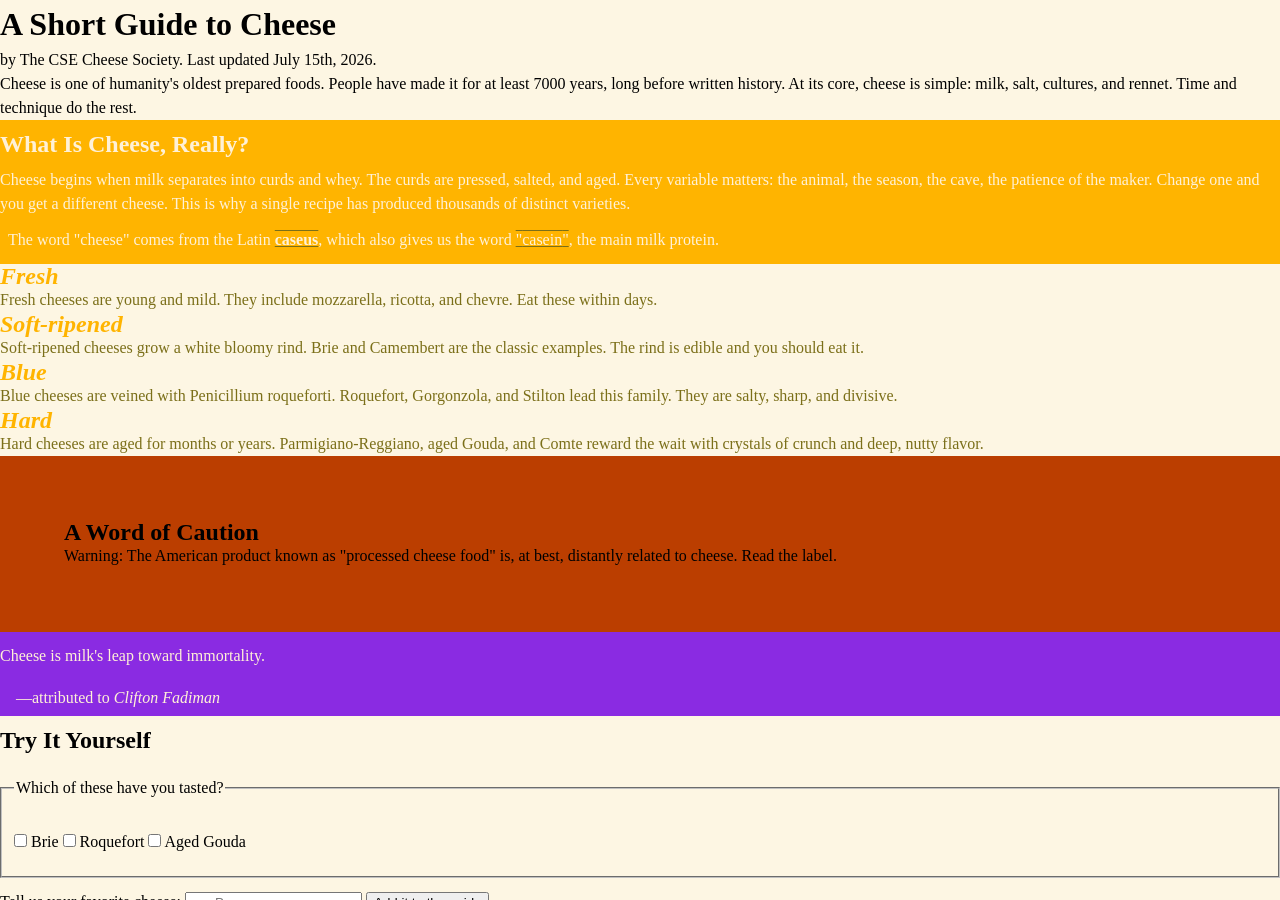
<file: index.html>
<!DOCTYPE html>
<html>

<head>
    <meta charset="UTF-8">
    <meta http-equiv="refresh" content="0; url=cheese.html" />
    <title>Redirecting...</title>
</head>

<body>
    <p>If you are not redirected automatically, <a href="cheese.html">click here</a>.</p>
</body>

</html>
</file>
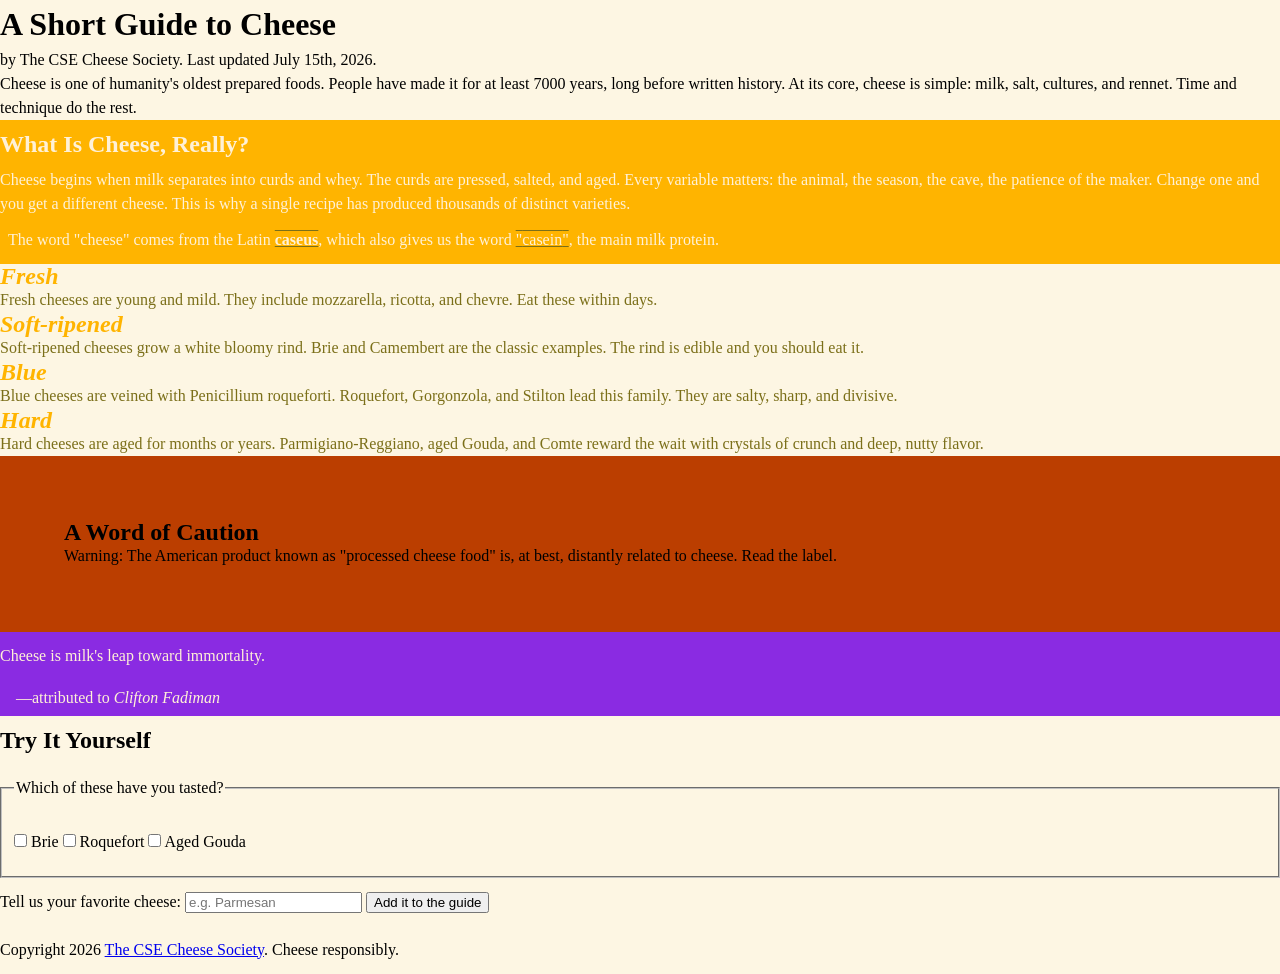
<file: cheese.html>
<!DOCTYPE html>
<html lang="en">

<head>
    <meta charset="UTF-8">
    <title>A Short Guide to Cheese</title>
    <link rel="stylesheet" href="cheese.css">
    <style>
        #blockquote {
            background-color: blueviolet;
        }

        /* CSS is called "Cascading Style Sheets" for a reason. The stylesheets *cascade*,
        which means that when two rules have equal specificity, the one defined last will be used. */
    </style>
</head>

<body>
    <header>
        <hgroup>
            <h1>A Short Guide to Cheese</h1>
            <p>by The CSE Cheese Society. Last updated <time datetime="2026-07-15">July 15th, 2026.</time></p>
        </hgroup>
        <section id="abstract">
            <p>
                Cheese is one of humanity's oldest prepared foods. People have made it for at least 7000 years,
                long before written history. At its core, cheese is simple: milk, salt, cultures, and rennet.
                Time and technique do the rest.
            </p>
        </section>
    </header>
    <main>
        <article id="what-is-cheese">
            <h2>What Is Cheese, Really?</h2>
            <p id="cheese-definition">
                Cheese begins when milk separates into curds and whey. The curds are
                pressed, salted, and aged. Every variable matters: the animal, the
                season, the cave, the patience of the maker. Change one and you get a
                different cheese. This is why a single recipe has produced thousands
                of distinct varieties.
            </p>
            <p id="cheese-word-origin">
                The word <q>cheese</q> comes from the Latin <strong class="latin">caseus</strong>, which also gives us
                the
                word <q class="latin">casein</q>, the main milk protein.
            </p>
        </article>
        <section id="famous-cheese-families">
            <dl>
                <dt class="cheese-families">Fresh</dt>
                <dd class="cheese-description">
                    Fresh cheeses are young and mild. They include mozzarella, ricotta,
                    and chevre. Eat these within days.
                </dd>
                <dt class="cheese-families">Soft-ripened</dt>
                <dd class="cheese-description">
                    Soft-ripened cheeses grow a white bloomy rind. Brie and Camembert are
                    the classic examples. The rind is edible and you should eat it.
                </dd>
                <dt class="cheese-families">Blue</dt>
                <dd class="cheese-description">
                    Blue cheeses are veined with Penicillium roqueforti. Roquefort,
                    Gorgonzola, and Stilton lead this family. They are salty, sharp, and
                    divisive.
                </dd>
                <dt class="cheese-families">Hard</dt>
                <dd class="cheese-description">
                    Hard cheeses are aged for months or years. Parmigiano-Reggiano,
                    aged Gouda, and Comte reward the wait with crystals of crunch and
                    deep, nutty flavor.
                </dd>
            </dl>
        </section>
        <section id="warning">
            <h2>A Word of Caution</h2>
            <p>
                Warning: The American product known as "processed cheese food" is,
                at best, distantly related to cheese. Read the label.
            </p>
        </section>
        <section id="blockquote">
            <blockquote>
                <p>Cheese is milk's leap toward immortality.</p>
                <footer class="quote" id="attributed">attributed to <cite>Clifton Fadiman</cite></footer>
            </blockquote>
        </section>
        <section id="try-it-yourself">
            <form>
                <h2>Try It Yourself</h2>
                <fieldset>
                    <legend>
                        Which of these have you tasted?
                    </legend>
                    <input type="checkbox" id="brie">
                    <label for="brie">Brie</label>
                    <input type="checkbox" id="roquefort">
                    <label for="roquefort">Roquefort</label>
                    <input type="checkbox" id="aged-gouda">
                    <label for="aged-gouda">Aged Gouda</label>
                </fieldset>
            </form>
            <label>Tell us your favorite cheese: </label>
            <input type="text" placeholder="e.g. Parmesan">
            <button id="add-to-guide" type="submit">Add it to the guide</button>
        </section>
    </main>
    <footer>
        <p>Copyright 2026 <a href="#" id="cheese-society">The CSE Cheese Society</a>. Cheese responsibly.</p>
    </footer>
</body>

</html>
</file>
<file: cheese.css>
/* https://treecheese.netlify.app/ */
@import url("stinkycheese.css");

/* <link> is still preferred because <link> loads stylesheets in parallel, whereas imports 
are loaded like a "waterfall" effect that delays the page load */
* {
    margin: 0;
    box-sizing: border-box;
}

[lang="en"] {
    quotes: '"' '"' "'" "'";
}

body {
    font-family: Cambria, Cochin, Georgia, Times, 'Times New Roman', serif;
    background-color: #fdf6e3;
    line-height: 3rem;
}

header p {
    font-weight: lighter;
    line-height: 1.5rem;
}

article>p {
    animation-name: slide;
    animation-duration: 3s;
    animation-iteration-count: 2;
    animation-timing-function: linear;
}

#what-is-cheese {
    background-color: var(--first-color);
    color: var(--second-color);
}

#cheese-definition {
    line-height: 1.5rem;
}

#cheese-word-origin {
    line-height: 1rem;
    padding: 1rem .5rem;
}

.latin {
    text-decoration: underline overline var(--third-color);
    text-decoration-style: solid;
}

.cheese-families {
    line-height: var(--base-spacing);
    font-size: 1.5rem;
    font-family: var(--goofy-font);
    font-style: italic;
    font-weight: 600;
    color: var(--first-color)
}

.cheese-description {
    font-family: var(--goofy-font);
    line-height: var(--base-spacing);
    font-size: 1rem;
    font-weight: lighter;
}

dt+dd {
    text-align: left;
    text-wrap: pretty;
    color: #7b6f19;
}

#warning {
    line-height: var(--base-spacing);
    background-color: #bb3e00;
    padding: 5%;
}

#blockquote {
    background-color: var(--first-color);
    color: var(--second-color);
}

#attributed {
    line-height: .25em;
    padding: 1em;
}

.quote::before {
    content: "\2014"
}

input[type="checkbox"]:focus {
    accent-color: var(--third-color);
    padding: .5em;
    cursor: pointer;
}

input[type="checkbox"]:hover {
    cursor: pointer;
}

[type="text"] {
    outline: 4rem var(--third-color);
}

input[type="text"]:focus {
    cursor: text;
    color: #bb3e00
}

input[type="checkbox"]:checked+label {
    font-weight: 600;
    color: green;
}

#add-to-guide:hover {
    cursor: pointer;
}

#cheese-society:focus {
    color: blue;
    text-decoration: underline;
    scroll-behavior: smooth;
}

#cheese-society:hover {
    cursor: pointer;
}
</file>
